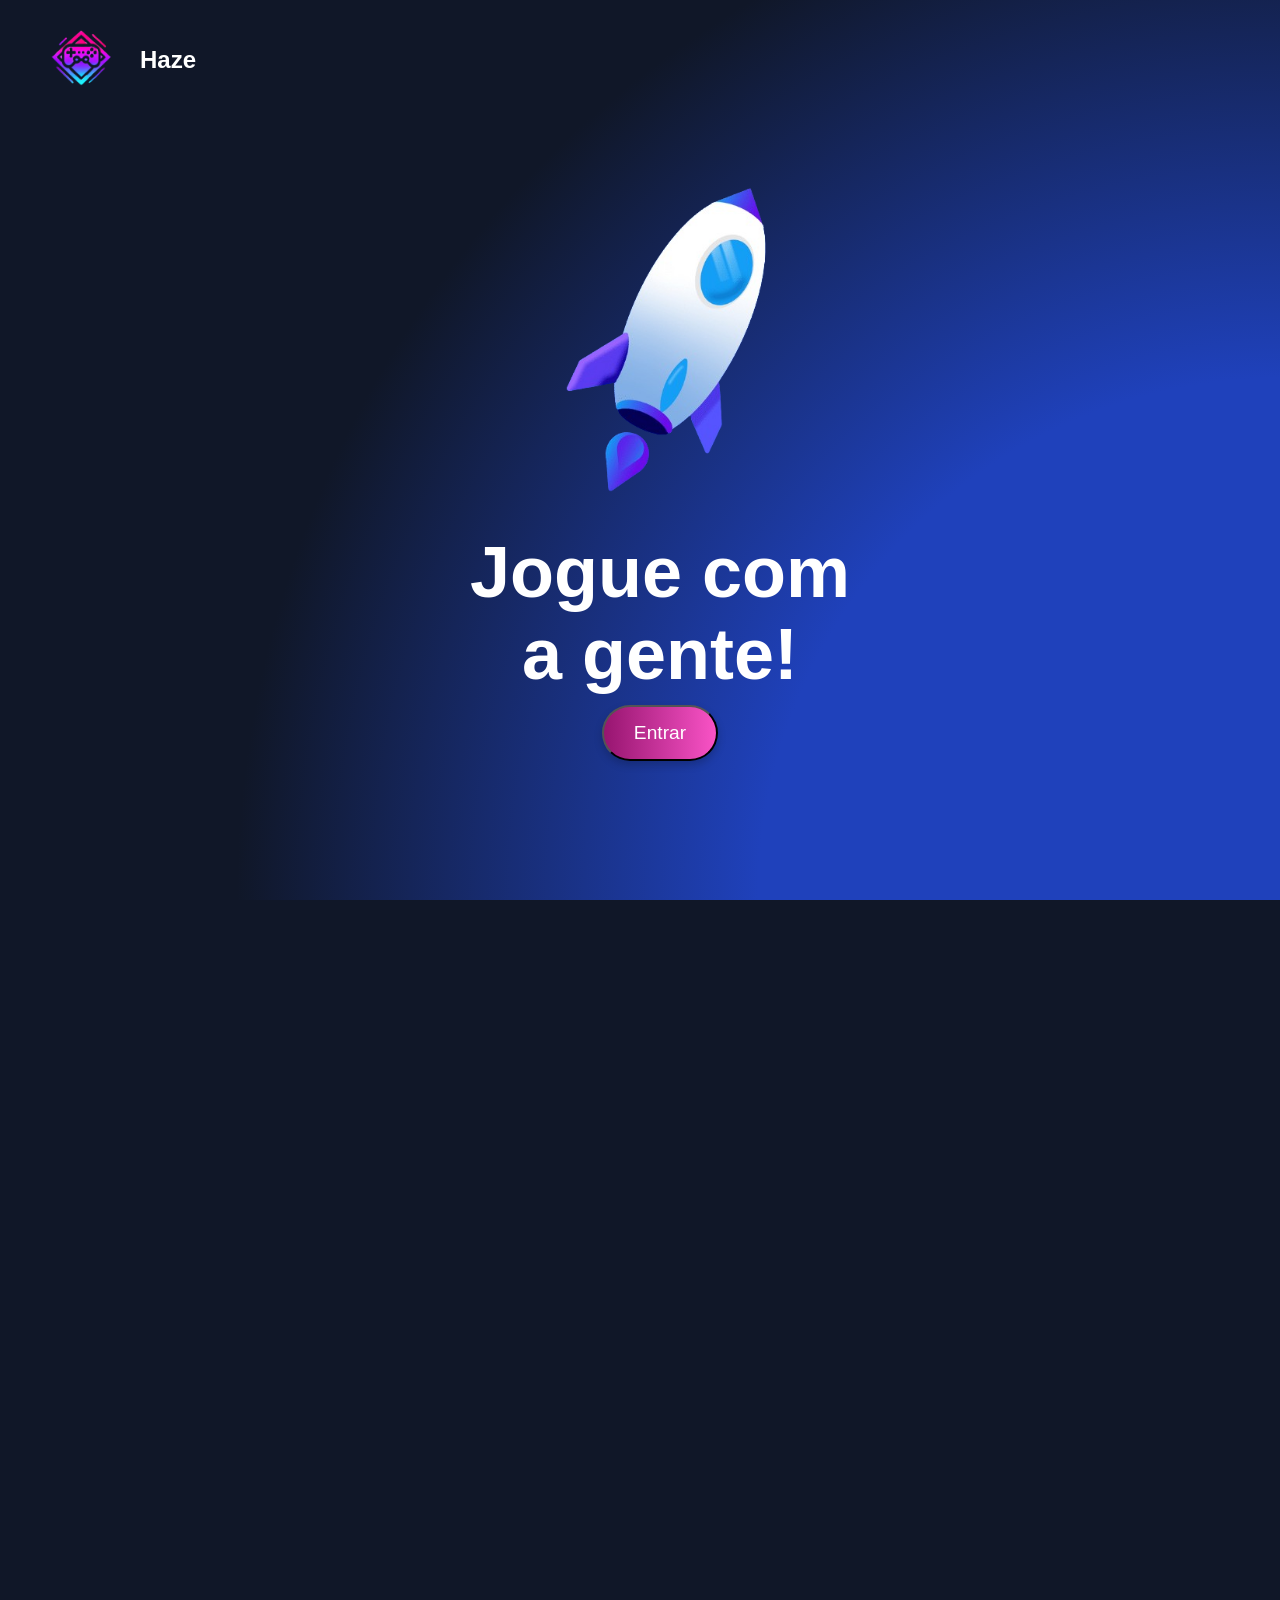
<file: Capivarinha-main/public/index.html>
<!DOCTYPE html>
<html lang="pt-br">
  
<head>
    <meta charset="UTF-8">
    <meta name="viewport" content="width=device-width, initial-scale=1.0">
    <title>Haze</title>
    <link rel="shortcut icon" href="../img/haze_logo.ico" type="image/x-icon">
    <link rel="stylesheet" href="../src/css/styles.css">
    <link rel="stylesheet" href="../src/css/pagina_inicial.css">
</head>

<body>
    <header class="topo">
        <img id="logo" src="../img/haze_logo_transparent-removebg-preview.png" alt="logo_haze">
        <h3 id="haze">Haze</h3>
    </header>

    <main id="mainContent">
        <section id="pagina1" class="secao">
            <div class="txt-principal">
                <img class="foguete" src="../img/Foguete.png" alt="Foguete">
                <h1>Jogue com <br> a gente!</h1>
                <button id="openModalBtn" class="botao">Entrar</button>
            </div>
        </section>

        <section class="pagina2">
            <img id="imagem2" src="../img/jogando-amigos.png" alt="meninas jogando">
            <div class="conteudo">
                <h1 class="title2">Jogue <br>com amigos</h1>
                <p class="paragr2">Use a Haze para se divertir com as pessoas que você conhece.<br><br>
                    A Haze pode conectar você a novas pessoas.</p>
            </div>
        </section>

        <section id="pagina3">
            <img id="imagem3" src="../img/cara_celular.png" alt="">
            <div class="conteudo2">
                <h1 class="title3">Lorem Ipsum</h1>
                <p class="paragr3">Lorem ipsum dolor sit amet, consectetur adipiscing elit.</p>
            </div>
        </section>

        <section id="pagina4">
            <img id="imagem4" src="../img/celular.png" alt="">
            <div class="conteudo4">
                <h1 class="title4">Lorem Ipsum</h1>
                <p class="paragr4">Quasi laboriosam mollitia animi repellat eaque distinctio.</p>
            </div>
        </section>

        <section id="pagina5">
            <img id="imagem5" src="../img/jogos.png" alt="">
            <div class="conteudo5">
                <h1 class="title5">Fale conosco</h1>
                <p>36406961 - Bruno Viotto Dos Santos</p>
                <p>38242753 - Lucas Henrique Borille</p>
                <p>37767615 - Talysson Decol Lago Ferreira</p>
                <p>38885142 - Gabriel Wruca Riccetto</p>
                <p>35538694 - Vittor Marques Dallacqua Longati</p>
                <p>38720507 - Thiago Ferreira Medici</p>
            </div>
        </section>

        <div class="rollup" id="rollup">
            <img class="seta" src="../img/seta.png" alt="seta">
        </div>
    </main>

    <!-- Modais -->
    <div id="loginModal" class="modal">
        <div class="modal-content">
            <span class="close" data-target="loginModal">&times;</span>
            <h2>Login</h2>
            <form id="loginForm">
                <input type="text" id="email" name="email" placeholder="Email" required><br><br>
                <input type="password" id="password" name="password" placeholder="Senha" required><br><br>
                <input type="submit" value="Entrar" class="button" id="entrar">
            </form>
            <p class="descricao">Não tem uma conta? <a href="#" id="openRegisterFromLogin">Cadastre-se</a></p>
        </div>
    </div>

    <div id="registerModal" class="modal">
        <div class="modal-content">
            <span class="close" data-target="registerModal">&times;</span>
            <h2>Cadastro</h2>
            <form id="registerForm">
                <input type="text" id="username" name="username" placeholder="Nome de usuário" required><br><br>
                <input type="email" id="registerEmail" name="email" placeholder="Email" required><br><br>
                <input type="password" id="registerPassword" name="password" placeholder="Senha" required><br><br>
                <input type="submit" value="Cadastrar" class="button">
            </form>
            <p class="descricao2">Já tem uma conta? <a href="#" id="openLoginFromRegister">Faça login</a></p>
        </div>
    </div>

    <script src="../src/scripts/script.js"></script>
    <script src="../src/scripts/login.js"></script>
</body>

</html>
</file>
<file: Capivarinha-main/src/css/styles.css>
/* GERAL */

* {
    margin: 0;
    padding: 0;
    box-sizing: border-box;
}

body {
    font-family: Arial, sans-serif;
    background-color: #101728;
    /* Fundo padrão para evitar espaço vazio */
}


/* HEADER */

/* Header fixo no topo */
.topo {
    display: flex;
    align-items: center;
    padding: 10px;
    position: fixed;
    /* Fixo no topo */
    top: 0;
    left: 20px;
}

#logo, #haze {
    cursor: pointer;
}

#logo {
    width: 100px;
    object-fit: contain;
}

#haze {
    font-size: 1.5rem;
    color: white;
    margin-left: 10px;
}

.button {
    background: linear-gradient(90deg, #c12cd8 0%, #f0563d 100%);
    border: none;
    border-radius: 30px;
    padding: 10px 20px;
    color: white;
    font-size: 30px;
    cursor: pointer;
    transition: transform 0.2s;
    text-decoration: none;
}

.button:hover {
    transform: scale(1.05);
}
</file>
<file: Capivarinha-main/src/css/pagina_inicial.css>
html,
body {
    margin: 0;
    padding: 0;
    width: 100%;
    height: 100%;
    overflow-x: hidden;
    /* Evita rolagem horizontal */
}

#pagina1 {
    height: 100vh;
    display: flex;
    justify-content: center;
    align-items: center;
    background: radial-gradient(circle at bottom right, #1f41bb, #1f41bb, #101728, #101728);
}

#pagina2,
#pagina3,
#pagina4,
#pagina5 {
    background-color: #101728;
}

#pagina3 {
    height: 60vh;
}

#pagina4 {
    height: 100vh;
}

#pagina5 {
    height: 50vh;
}

.secao {
    display: flex;
    justify-content: space-between;
    align-items: center;
    width: 100%;
    height: 100%;
    padding-left: 40px;
    color: white;
    font-size: 3rem;
    text-align: center;
}

/* Texto principal */
#txt-principal {
    display: flex;
    justify-content: space-around;
    gap: 30px;
    padding: 20px;
    border-radius: 10px;
}

/* Botão estilizado */
.botao {
    display: inline-block;
    padding: 15px 30px;
    font-size: 1.2rem;
    color: white;
    text-align: center;
    text-decoration: none;
    border-radius: 30px;
    background: linear-gradient(to right, #971570, #f953c6);
    box-shadow: 0px 4px 8px rgba(0, 0, 0, 0.2);
}

.botao:hover {
    transform: scale(1.1);
    box-shadow: 0px 6px 12px rgba(0, 0, 0, 0.4);
}

.foguete {
    width: 300px;
}

.title2 {
    margin-top: 280px;
    margin-left: 100px;
    width: 100%;
    height: 100%;
    padding-left: 40px;
    color: #9340ff;
    font-size: 4rem;
    display: flex;
}

.pagina2 {
    height: 100vh;
    background: radial-gradient(circle at top right, #1f41bb, #1f41bb, #101728, #101728);
}

.paragr2 {
    font-size: 20px;
    color: white;
    margin-bottom: 410px;
    margin-left: 140px;
}

#pagina2 {
    display: flex;
    align-items: center;
    margin-right: 10px;
}

#imagem2 {
    float: right;
    display: flex;
    margin-right: 400px;
    height: auto;
    margin-top: 180px;
}

.title3,
.title4,
.title5 {
    margin-top: 280px;
    margin-left: 50px;
    width: 100%;
    height: 100%;
    padding-left: 40px;
    color: #9340ff;
    font-size: 4rem;
    display: flex;
    margin-bottom: 50px;
}

.paragr3,
.paragr4 {
    font-size: 20px;
    color: white;
    margin-bottom: 410px;
    margin-left: 100px;
    margin-right: 200px;
}

.conteudo,
.conteudo2,
.conteudo4,
.conteudo5 {
    display: flex;
    flex-direction: column;
}

#imagem3 {
    float: left;
    display: flex;
    margin-right: 200px;
    margin-left: 300px;
    height: 50vh;
    margin-top: 100px;
    border-radius: 40px;
}

#imagem4 {
    float: right;
    display: flex;
    margin-right: 200px;
    margin-left: 300px;
    height: 50vh;
    margin-top: 100px;
    border-radius: 40px;
}

#imagem5 {
    float: right;
    display: flex;
    margin-right: 100px;
    margin-left: 200px;
    height: 50vh;
    margin-top: 50px;
    border-radius: 40px;
}

/* Navegação */
.rollup {
    display: flex;
    align-items: center;
    padding: 10px;
    position: fixed;
    bottom: 10px;
    right: 10px;
    transform: rotate(180deg);
}

.seta {
    width: 50px;
}

.seta:hover {
    transform: scale(1.1);
    cursor: pointer;
}

.modal {
    display: none;
    position: fixed;
    z-index: 1;
    left: 0;
    top: 0;
    width: 100%;
    height: 100%;
    background-color: rgba(0, 0, 0, 0.5);
    overflow: auto;
    display: grid;
    place-items: center;
}

.modal-content {
    background-color: #101728;
    margin: 10% auto;
    padding: 20px;
    border-radius: 8px;
    width: 80%;
    max-width: 400px;
    text-align: center;
}

h2 {
    color: #fff;
}

.descricao {
    margin-top: 10px;
    color: #fff;
}

#openRegisterFromLogin {
    color: #f953c6;
}

#entrar.button {
    height: 40px;
    width: 100px;
    font-size: 20px;
}

#email {
    align-items: center;
    margin-top: 10px;
}

#password {
    margin-right: 16px;
}

input#usename {
    text-align: center;
    margin-top: 30px;
}

#registerEmail {
    margin-right: 16px;
}

#registerPassword {
    margin-right: 16px;
}

.descricao2 {
    margin-top: 10px;
    color: #fff;
}

#openLoginFromRegister {
    color: #f953c6;
}

input.button {
    height: 40px;
    width: 120px;
    font-size: 17px;
    text-align: center;
}

.close {
    color: #aaa;
    float: right;
    font-size: 28px;
    font-weight: bold;
    cursor: pointer;
}

.close:hover {
    color: #000;
}

.input-group {
    margin-bottom: 15px;
    text-align: left;
}

.input-group label {
    display: block;
    margin-bottom: 5px;
    font-weight: bold;
}

.input-group input {
    width: 100%;
    padding: 10px;
    border: 1px solid #ccc;
    border-radius: 5px;
    box-sizing: border-box;
}

.botao-login {
    background-color: #4CAF50;
    color: white;
    border: none;
    padding: 10px 20px;
    border-radius: 5px;
    cursor: pointer;
    width: 100%;
    background: linear-gradient(to right, #971570, #f953c6);
}

.title5 {
    margin-top: 50px;
}

.conteudo5 {
    color: #fff;
}

.conteudo5>p {
    font-size: 1.25rem;
    margin-left: 90px;
}

/* Media Queries */
@media screen and (max-width: 1024px) {

    #pagina2,
    #pagina3,
    #pagina4,
    #pagina5 {
        height: auto;
        padding: 20px;
    }

    .title2,
    .title3,
    .title4,
    .title5 {
        margin: 40px 0 20px 0;
        padding-left: 20px;
        font-size: 3rem;
        text-align: center;
    }

    .paragr2,
    .paragr3,
    .paragr4,
    .paragr5 {
        margin: 20px;
        text-align: center;
    }

    #pagina2,
    #pagina3,
    #pagina4,
    #pagina5 {
        flex-direction: column;
        align-items: center;
    }

    #imagem2,
    #imagem3,
    #imagem4,
    #imagem5 {
        float: none;
        margin: 20px auto;
        width: 80%;
        max-width: 500px;
        height: auto;
    }

    .conteudo,
    .conteudo2,
    .conteudo4,
    .conteudo5 {
        width: 100%;
        align-items: center;
    }
}

@media screen and (max-width: 768px) {
    .secao {
        padding: 20px;
        font-size: 2rem;
        flex-direction: column;
    }

    #txt-principal {
        flex-direction: column;
        align-items: center;
        gap: 20px;
    }

    .foguete {
        width: 200px;
    }

    .title2,
    .title3,
    .title4,
    .title5 {
        font-size: 2.5rem;
        margin: 20px 0;
    }

    .paragr2,
    .paragr3,
    .paragr4,
    .paragr5 {
        font-size: 16px;
        margin: 20px;
    }
}

@media screen and (max-width: 480px) {

    .title2,
    .title3,
    .title4,
    .title5 {
        font-size: 2rem;
    }

    .botao {
        padding: 12px 24px;
        font-size: 1rem;
    }

    #imagem2,
    #imagem3,
    #imagem4,
    #imagem5 {
        width: 95%;
    }
}
</file>
<file: Capivarinha-main/src/css/reviews.css>
#review {
    width: 70%;
    display: flex;
    flex-direction: column;
    gap: 1rem;
}

#review > h2 {
    color: #eee;
}

#estrelas > label {
    color: #ddd;
    align-self: baseline;
    margin-right: 1.5rem;
    margin-left: .5rem;
}

#review > textarea {

}

#review > button {
    width: fit-content;
    padding: 1em 3em;
    font-size: 1rem;
}

#review {
    margin-bottom: 2rem;
}
</file>
<file: Capivarinha-main/src/css/capivara-voadora.css>
#pagina {
    display: grid;
    place-items: center;
    min-height: 100vh;
}

#em-breve {
    position: relative;
    height: 300px;
    aspect-ratio: 1 / 1;
}

#em-breve > img {
    width: 300px;
    filter: blur(5px);
}

#em-breve > span {
    display: block;
    color: white;
    font-size: 3em;
    font-weight: 600;
    text-transform: uppercase;
    width: max-content;

    position: absolute;
    top: 50%;
    left: 50%;
    transform: translate(-50%, -50%);
}
</file>
<file: Capivarinha-main/src/css/roleta.css>
#pagina {
    margin-top: 5rem;
    display: grid;
    place-items: center;
    min-height: 100vh;
}


#roleta {

    height: calc(var(--js-roleta-raio) * 2);
    width: calc(var(--js-roleta-raio) * 2);
    position: relative;
    margin-top: 3rem;
    margin-bottom: 3rem;

 
    animation: rodar-roleta 15s ease-out 2s normal forwards;
}


.triangulo {
    border: var(--js-base) solid transparent;
    border-top: var(--js-roleta-raio) solid transparent;
    border-bottom: var(--js-roleta-raio) solid var(--cor-triangulo);
    height: 0;
    width: 0;

    position: absolute;
    left: calc(50% - var(--js-base));
}


.triangulo-label {
  
    position: absolute;
    bottom: calc(-1 * var(--js-roleta-raio) * 0.95);
    translate: -50%;


    color: #eee;
    font-size: 1.1em;
    font-weight: 600;
}


.preto {
    --cor-triangulo: #333;
}

.vermelho {
    --cor-triangulo: #c33;
}

.especial {
    --cor-triangulo: #aa3;
}

/* Animação da roleta */
@keyframes rodar-roleta {
    100% {
        rotate: calc(360deg * 5);
    }
}
</file>
<file: Capivarinha-main/src/css/tabela.css>
body {
    background-image: linear-gradient(to left, #3533cd, black);
    font-family: system-ui, -apple-system, BlinkMacSystemFont, 'Segoe UI', Roboto, Oxygen, Ubuntu, Cantarell, 'Open Sans', 'Helvetica Neue', sans-serif;
}


h1 {
    color: white;
    font-size: 40pt;
}

input {
    all: unset;
    background-color: #3533cd;
    border-radius: 20px;
    box-shadow: none;
    padding: 8px 20px;
}

.button {
    display: inline-block;
    padding: 10px 30px;
    font-size: 1.2rem;
    color: white;
    text-align: center;
    text-decoration: none;
    border-radius: 30px;
    background: linear-gradient(to right, #971570, #f953c6);
    box-shadow: 0px 4px 8px rgba(0, 0, 0, 0.2);
}

.button:hover {
    cursor: pointer;
    transform: scale(1.1);
    box-shadow: 0px 6px 12px rgba(0, 0, 0, 0.4);
}

input:hover {
    background-color: #3633cdc9;
}


.seta_menu {
    transform: rotate(90deg);
    width: 50px;
}

#cadastro_login {
    color: white;
    text-decoration: none;
}

#cadastro_login:hover {
    text-decoration: underline;
}

.topo {
    left: 0;
    background-image: linear-gradient(to left, #3533cd, black);
    width: 100%;
    height: 7%;
}

#haze {
    display: inline;
    padding-right: 30px;
}

.topo:hover {
    cursor: pointer;
}

table {
    border-collapse: collapse;
    color: white;
    background-color: #0c2374;
    width: 170%;
    margin: auto;
    font-size: 30pt;
    text-align: center;
}

th,
td {
    border: 2px solid rgb(255, 255, 255);
    padding: 10px;
}

td {
    font-size: 20pt;
    color: rgba(255, 255, 255, 0.669);
}

#titulo_tabela {
    font-size: 3rem;
    margin: 4rem 0 2rem;
}

#tabela {
    width: fit-content;
    min-width: 800px;
}

nav>a {
    display: inline;
    font-size: 1.2rem;
    color: white;
    margin-left: 10px;
    padding: 0 30px;
    text-decoration: none;
}

nav>a:hover {
    text-decoration: underline;
}
</file>
<file: Capivarinha-main/src/css/tela_jogos.css>
body {
    font-family: "Arial", sans-serif;
    background: radial-gradient(circle at bottom right,
            #1f41bb,
            #1f41bb,
            #101728,
            #101728);
    color: #fff;
    display: flex;
    flex-direction: column;
    align-items: center;
    height: 100vh;
    overflow: auto;
    margin: 0;
    position: relative;
}

.navbar {
    width: 100%;
    padding: 20px;
    display: flex;
    justify-content: space-between;
    align-items: center;
    color: white;
    box-sizing: border-box;
    position: relative;
}

.left-nav {
    display: flex;
    align-items: center;
}

.logo {
    display: flex;
    align-items: center;
}

.logo img {
    width: 40px;
    margin-right: 10px;
}

.logo span {
    font-size: 24px;
    font-weight: bold;
}

.nav-links {
    list-style: none;
    display: flex;
    gap: 20px;
    margin-left: 20px;
}

.nav-links li a {
    text-decoration: none;
    color: #fff;
    font-weight: bold;
}

.profile-icon img {
    width: 40px;
}

.profile-icon:hover img {
    transform: scale(1.05);
}

.card-container {
    display: flex;
    gap: 20px;
    margin-top: 120px;
    flex-wrap: wrap;
    justify-content: center;
}

.card {
    display: flex;
    background: linear-gradient(#0a73ff 0%, #c22bd6 100%);
    padding: 30px;
    border-radius: 20px;
    width: 600px;
    margin: 10px;
    box-sizing: border-box;
    flex: 1 1 250px;
    max-width: 100%;
}

.card .content {
    display: flex;
    flex-direction: column;
    align-items: center;
    justify-content: center;
    width: 100%;
}

.card h2 {
    font-size: 30px;
    margin: 0 0 10px 0;
    color: #fff;
}

.card a {
    background: linear-gradient(90deg, #c12cd8 0%, #f0563d 100%);
    border: none;
    border-radius: 30px;
    padding: 10px 20px;
    color: white;
    font-size: 30px;
    cursor: pointer;
    transition: transform 0.2s;
    text-decoration: none;
}

.card a:hover {
    transform: scale(1.05);
}

.card img {
    height: 150px;
    border-radius: 50%;
}

.card img:hover {
    transform: scale(1.05);
}

.user-tools {
    display: flex;
    gap: 1rem;
    align-items: center;
}

#logoff {
    text-decoration: none;
    font-size: 1.25rem;
    height: min-content;
}

@media (max-width: 1200px) {
    .navbar {
        padding: 15px;
    }

    .nav-links {
        gap: 15px;
    }

    .card-container {
        margin-top: 80px;
    }

    .card {
        width: 450px;
    }

    .card h2 {
        font-size: 28px;
    }

    .card a {
        font-size: 24px;
    }
}


@media (max-width: 768px) {
    .navbar {
        padding: 10px;
    }

    .nav-links {
        gap: 10px;
        margin-left: 0;
    }

    .card-container {
        margin-top: 60px;
        justify-content: center;
    }

    .card {
        width: 350px;
        padding: 20px;
    }

    .card h2 {
        font-size: 24px;
    }

    .card a {
        font-size: 20px;
    }
}


@media (max-width: 480px) {
    body {
        height: auto;
        padding-bottom: 20px;
    }

    .navbar {
        padding: 10px;
        flex-direction: column;
        align-items: flex-start;
    }

    .nav-links {
        display: block;
        gap: 10px;
        margin-top: 10px;
        margin-left: 20px;
    }

    .card-container {
        margin-top: 40px;
        flex-direction: column;
        align-items: center;
    }

    .card {
        width: 90%;
        margin: 10px 0;
    }

    .card h2 {
        font-size: 22px;
    }

    .card a {
        font-size: 18px;
    }

    .profile-icon {
        top: 10px;
        right: 10px;
    }
}
</file>
